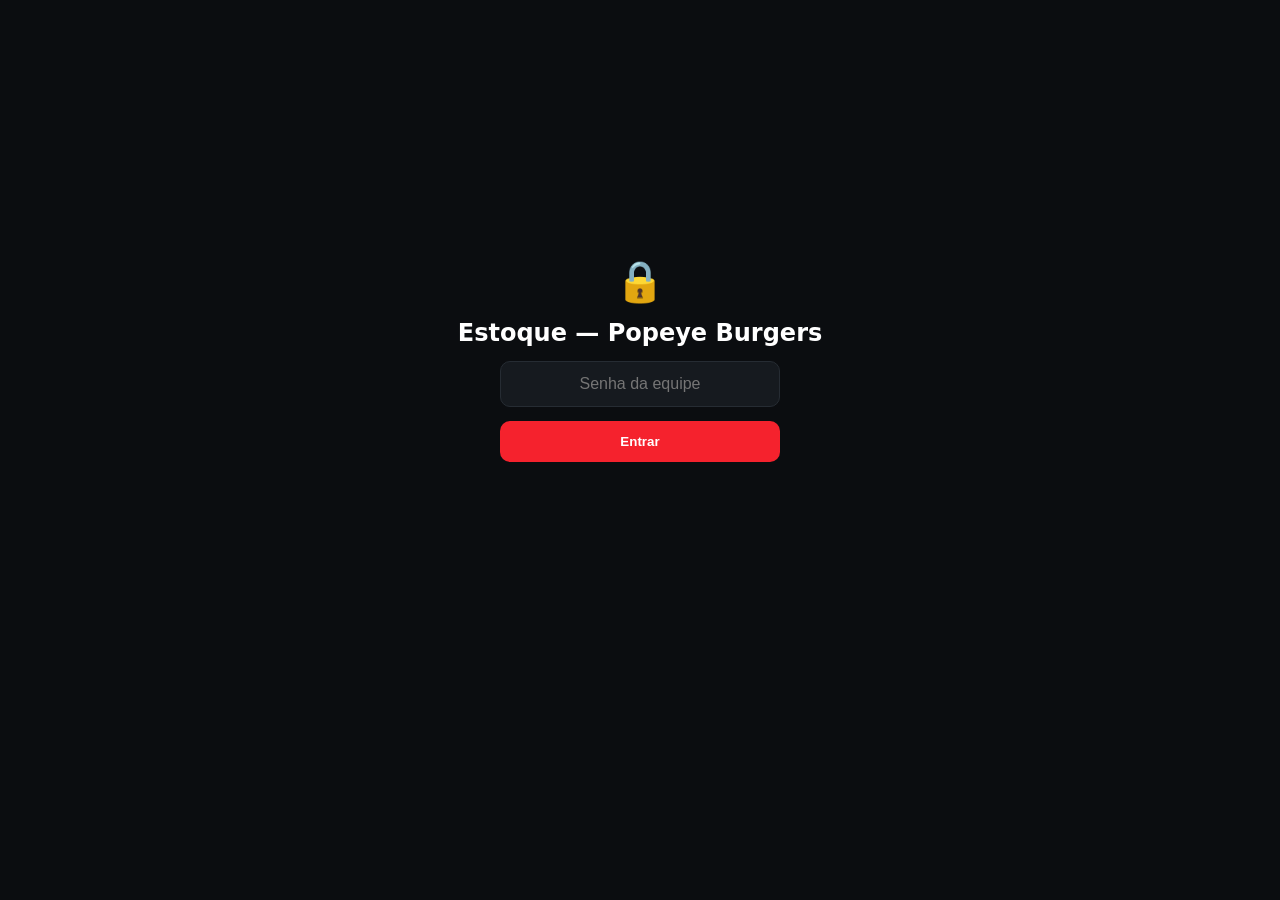
<file: estoque.html>
<!doctype html><html lang="pt-BR"><head>
<meta charset="utf-8"><meta name="viewport" content="width=device-width, initial-scale=1, viewport-fit=cover">
<title>Estoque — Popeye Burgers</title>
<style>
:root{--r:#f5222d;--g:#ffc400;--bg:#0b0d10;--card:#161a1f;--line:#262c33;--muted:#9aa3ab;
box-sizing:border-box;padding-top:env(safe-area-inset-top,0px);padding-bottom:env(safe-area-inset-bottom,0px)}
*{box-sizing:border-box}
body{margin:0;background:var(--bg);color:#fff;font-family:system-ui,-apple-system,Segoe UI,Roboto,Arial,sans-serif}
header{padding:16px;position:sticky;top:0;background:var(--bg);z-index:5;border-bottom:1px solid var(--line);display:flex;justify-content:space-between;align-items:center}
header h1{margin:0;font-size:18px}
header button{background:#2a2f36;color:#fff;border:0;border-radius:8px;padding:8px 12px;font-weight:700;font-size:12px}
main{padding:14px;max-width:680px;margin:0 auto}
.msg{text-align:center;color:var(--muted);padding:40px 20px}
.card{background:var(--card);border:1px solid var(--line);border-radius:12px;padding:14px;margin-bottom:12px}
.top{display:flex;justify-content:space-between;align-items:flex-start;gap:10px;margin-bottom:8px}
.top .nome{font-weight:800;font-size:15px}
.top .codigo{color:var(--muted);font-size:11px;font-family:monospace}
.badge{font-size:11px;font-weight:800;padding:3px 9px;border-radius:999px;white-space:nowrap}
.badge.ok{background:#10251a;color:#5fd587;border:1px solid #1f4a30}
.badge.esg{background:#2a1214;color:#ff6b6b;border:1px solid #4a1f23}
.qtd{font-size:28px;font-weight:900;color:var(--g);margin:6px 0 10px}
.qtd small{font-size:13px;color:var(--muted);font-weight:600}
.row{display:flex;gap:8px;margin-top:8px}
.row input{flex:1;min-width:0;background:#0f1216;border:1px solid var(--line);color:#fff;border-radius:8px;padding:9px 10px;font-size:14px}
.row button{background:#2a2f36;color:#fff;border:0;border-radius:8px;padding:9px 14px;font-weight:800;font-size:13px;white-space:nowrap}
.row button.set{background:var(--r)}
.row .lbl{font-size:11px;color:var(--muted);margin-bottom:4px;display:block}
.pw{display:flex;flex-direction:column;align-items:center;justify-content:center;min-height:80vh;gap:14px;padding:20px}
.pw input{width:100%;max-width:280px;background:#161a1f;border:1px solid var(--line);color:#fff;border-radius:10px;padding:13px;font-size:16px;text-align:center}
.pw button{background:var(--r);color:#fff;border:0;border-radius:10px;padding:13px 24px;font-weight:900;width:100%;max-width:280px}
.toast{position:fixed;left:50%;bottom:24px;transform:translateX(-50%);background:#1a1f26;border:1px solid var(--line);color:#fff;padding:10px 18px;border-radius:999px;font-size:13px;opacity:0;transition:opacity .25s;pointer-events:none;z-index:50}
.toast.show{opacity:1}
</style></head>
<body>
<div id="pwScreen" class="pw">
  <div style="font-size:40px">🔒</div>
  <h2 style="margin:0">Estoque — Popeye Burgers</h2>
  <input type="password" id="pwInput" placeholder="Senha da equipe" autocomplete="off">
  <button onclick="tryLogin()">Entrar</button>
  <div id="pwErr" style="color:#ff6b6b;font-size:13px;display:none">Senha incorreta.</div>
</div>

<div id="app" style="display:none">
  <header>
    <h1>📦 Estoque</h1>
    <button onclick="load()">↻ Atualizar</button>
  </header>
  <main id="list"><div class="msg">Carregando...</div></main>
</div>
<div id="toast" class="toast"></div>

<script>
const SUPA_URL="https://pwsherzzgfjxaoarapgf.supabase.co";
const SUPA_KEY="eyJhbGciOiJIUzI1NiIsInR5cCI6IkpXVCJ9.eyJpc3MiOiJzdXBhYmFzZSIsInJlZiI6InB3c2hlcnp6Z2ZqeGFvYXJhcGdmIiwicm9sZSI6ImFub24iLCJpYXQiOjE3OTE5MzU4OTUsImV4cCI6MjEwNzUxMTg5NX0.dKIJUclhb5mk1EJK2526cbyhgenhP0Jk-V90GPk_kN8";
let SENHA=""; // a senha da equipe é digitada na entrada e conferida no servidor
const TABLE=encodeURIComponent("PLANILHA DE ESTOQUE");

function toast(msg){const t=document.getElementById("toast");t.textContent=msg;t.classList.add("show");clearTimeout(window.__tt);window.__tt=setTimeout(()=>t.classList.remove("show"),2200);}

async function tryLogin(){
  const v=document.getElementById("pwInput").value;
  try{
    await rpc("popeye_listar_pedidos",{p_senha:v,p_dias:1}); // só confere a senha
    SENHA=v;
    try{sessionStorage.setItem("popeye_estoque_pw",v)}catch(e){}
    document.getElementById("pwScreen").style.display="none";
    document.getElementById("app").style.display="block";
    load();
  }catch(e){
    document.getElementById("pwErr").style.display="block";
  }
}
document.getElementById("pwInput").addEventListener("keydown",e=>{if(e.key==="Enter")tryLogin()});
try{
  const sv=sessionStorage.getItem("popeye_estoque_pw");
  if(sv){SENHA=sv;document.getElementById("pwScreen").style.display="none";document.getElementById("app").style.display="block";}
}catch(e){}

async function load(){
  const list=document.getElementById("list");
  list.innerHTML='<div class="msg">Carregando...</div>';
  try{
    const res=await fetch(SUPA_URL+"/rest/v1/"+TABLE+"?select=*&order=categoria,nome",{
      headers:{apikey:SUPA_KEY,Authorization:"Bearer "+SUPA_KEY}
    });
    if(!res.ok)throw new Error("HTTP "+res.status);
    const rows=await res.json();
    render(rows);
  }catch(e){
    list.innerHTML='<div class="msg">Não consegui carregar o estoque.<br>Verifique a conexão e tente novamente.</div>';
  }
}

function render(rows){
  const list=document.getElementById("list");
  if(!rows.length){list.innerHTML='<div class="msg">Nenhum item encontrado.</div>';return;}
  list.innerHTML=rows.map(r=>{
    const esgotado=(Number(r.estoque)<=0)||(r.ativo===false);
    return `<div class="card" data-codigo="${r.codigo}">
      <div class="top">
        <div><div class="nome">${r.nome||""}</div><div class="codigo">${r.codigo} · ${r.categoria||""}</div></div>
        <span class="badge ${esgotado?'esg':'ok'}">${esgotado?'ESGOTADO':'DISPONÍVEL'}</span>
      </div>
      <div class="qtd">${r.estoque ?? 0} <small>${r.unidade||""}</small></div>
      <div>
        <span class="lbl">Definir estoque (conferência semanal)</span>
        <div class="row">
          <input type="number" min="0" placeholder="Nova quantidade" id="set_${r.codigo}">
          <button class="set" onclick="setEstoque('${r.codigo}')">Salvar</button>
        </div>
      </div>
      <div>
        <span class="lbl">Confirmar pedido (dar baixa)</span>
        <div class="row">
          <input type="number" min="0" placeholder="Qtd. vendida" id="baixa_${r.codigo}">
          <button onclick="baixarEstoque('${r.codigo}')">Confirmar</button>
        </div>
      </div>
    </div>`;
  }).join("");
}

async function rpc(fn,body){
  const res=await fetch(SUPA_URL+"/rest/v1/rpc/"+fn,{
    method:"POST",
    headers:{apikey:SUPA_KEY,Authorization:"Bearer "+SUPA_KEY,"Content-Type":"application/json"},
    body:JSON.stringify(body)
  });
  if(!res.ok){const t=await res.text();throw new Error(t);}
  return res.json();
}

async function setEstoque(codigo){
  const input=document.getElementById("set_"+codigo);
  const v=input.value;
  if(v===""||Number(v)<0){toast("Informe uma quantidade válida.");return;}
  try{
    await rpc("popeye_set_estoque",{p_senha:SENHA,p_codigo:codigo,p_quantidade:Number(v)});
    toast("Estoque atualizado.");
    load();
  }catch(e){if(/senha/i.test(e.message)){try{sessionStorage.removeItem("popeye_estoque_pw")}catch(_){}location.reload();return}toast("Erro ao salvar. Tente de novo.");}
}

async function baixarEstoque(codigo){
  const input=document.getElementById("baixa_"+codigo);
  const v=input.value;
  if(v===""||Number(v)<=0){toast("Informe a quantidade vendida.");return;}
  try{
    await rpc("popeye_baixar_estoque",{p_senha:SENHA,p_codigo:codigo,p_qtd:Number(v)});
    toast("Baixa confirmada.");
    load();
  }catch(e){if(/senha/i.test(e.message)){try{sessionStorage.removeItem("popeye_estoque_pw")}catch(_){}location.reload();return}toast("Erro ao confirmar. Tente de novo.");}
}
</script>
</body></html>
</file>
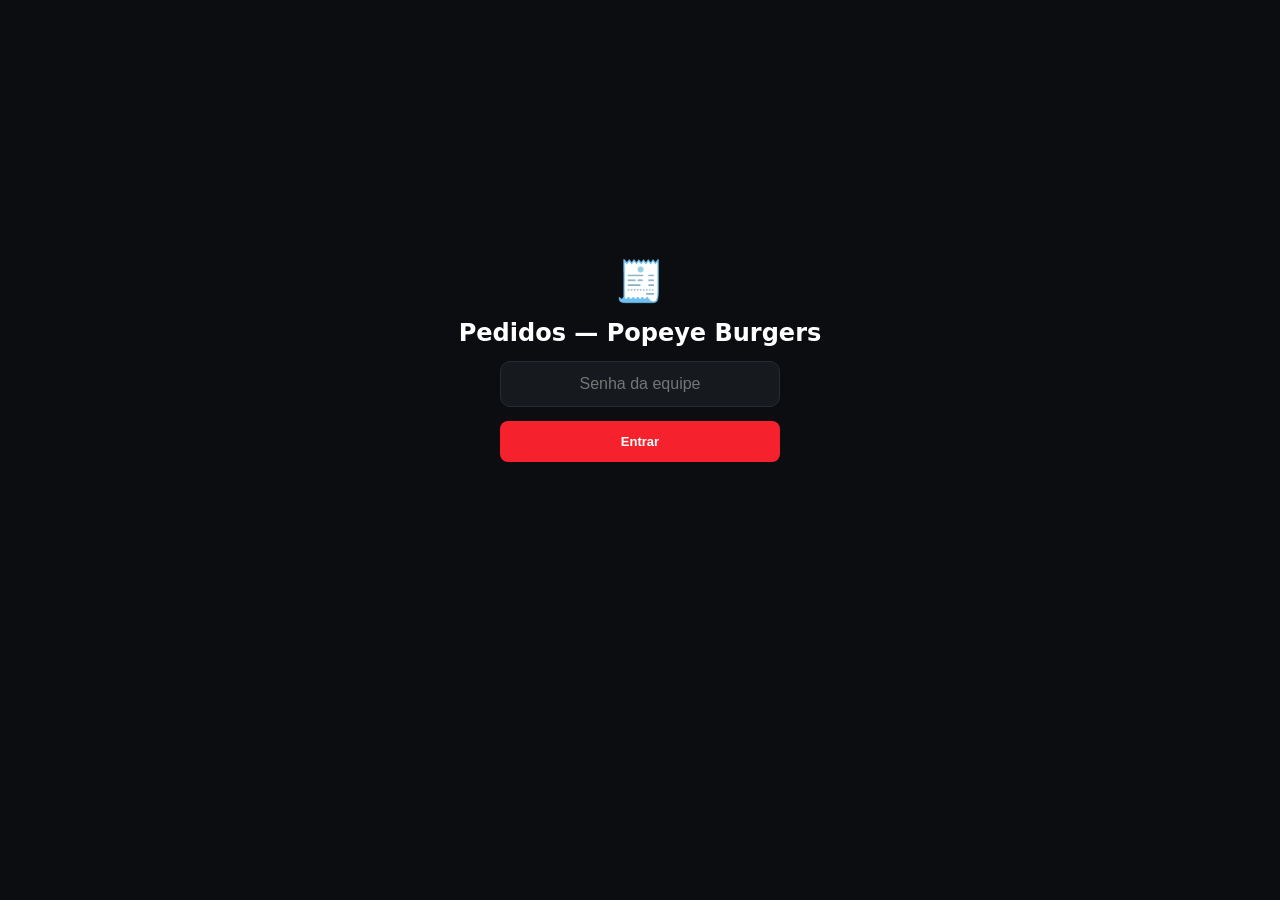
<file: pedidos.html>
<!doctype html><html lang="pt-BR"><head>
<meta charset="utf-8"><meta name="viewport" content="width=device-width, initial-scale=1, viewport-fit=cover">
<title>Pedidos — Popeye Burgers</title>
<style>
:root{--r:#f5222d;--g:#ffc400;--bg:#0b0d10;--card:#161a1f;--line:#262c33;--muted:#9aa3ab;--ok:#5fd587}
*{box-sizing:border-box}
body{margin:0;background:var(--bg);color:#fff;font-family:system-ui,-apple-system,Segoe UI,Roboto,Arial,sans-serif;padding-top:env(safe-area-inset-top,0px)}
header{padding:14px 16px;position:sticky;top:0;background:var(--bg);z-index:5;border-bottom:1px solid var(--line)}
.hrow{display:flex;justify-content:space-between;align-items:center;gap:8px}
header h1{margin:0;font-size:18px}
.btn{background:#2a2f36;color:#fff;border:0;border-radius:8px;padding:9px 12px;font-weight:800;font-size:13px}
.tabs{display:flex;gap:6px;margin-top:10px;overflow-x:auto}
.tab{flex:1;min-width:90px;background:#1a1f26;border:1px solid var(--line);color:var(--muted);border-radius:999px;padding:8px 10px;font-weight:800;font-size:12px;white-space:nowrap}
.tab.on{background:var(--r);border-color:var(--r);color:#fff}
.tab b{margin-left:4px}
main{padding:14px;max-width:680px;margin:0 auto}
.msg{text-align:center;color:var(--muted);padding:40px 20px}
.card{background:var(--card);border:1px solid var(--line);border-radius:12px;padding:14px;margin-bottom:12px}
.card.aguardando_pagamento{border-color:#6b5300}
.card.pago{border-color:#1f4a30}
.top{display:flex;flex-wrap:wrap;justify-content:space-between;align-items:flex-start;gap:8px}.top>div{min-width:0;overflow-wrap:anywhere}
.num{font-weight:900;font-size:17px}
.sub{color:var(--muted);font-size:12px;margin-top:2px}
.badge{font-size:11px;font-weight:800;padding:3px 9px;border-radius:999px;white-space:nowrap}
.badge.aguardando_pagamento{background:#2a2200;color:var(--g);border:1px solid #6b5300}
.badge.pago{background:#10251a;color:var(--ok);border:1px solid #1f4a30}
.badge.entregue{background:#1a1f26;color:var(--muted);border:1px solid var(--line)}
.badge.cancelado{background:#2a1214;color:#ff6b6b;border:1px solid #4a1f23}
.total{font-size:24px;font-weight:900;color:var(--g);margin:8px 0}
.itens{font-size:13px;line-height:1.5;border-top:1px solid var(--line);padding-top:8px;margin-top:6px}
.itens small{color:var(--muted);display:block;margin-left:12px}
.end{font-size:13px;color:#cfd5da;margin-top:8px;line-height:1.4}
.acts{display:flex;flex-wrap:wrap;gap:8px;margin-top:12px}
.acts .btn{flex:1;min-width:120px;padding:11px 12px}
.btn.pay{background:#1f7a3f}.btn.del{background:#2358a8}.btn.cx{background:#4a1f23;color:#ff9a9a}
.pw{display:flex;flex-direction:column;align-items:center;justify-content:center;min-height:80vh;gap:14px;padding:20px}
.pw input{width:100%;max-width:280px;background:#161a1f;border:1px solid var(--line);color:#fff;border-radius:10px;padding:13px;font-size:16px;text-align:center}
.pw .btn{background:var(--r);width:100%;max-width:280px;padding:13px}
.toast{position:fixed;left:50%;bottom:24px;transform:translateX(-50%);background:#1a1f26;border:1px solid var(--line);padding:10px 18px;border-radius:999px;font-size:13px;opacity:0;transition:opacity .25s;pointer-events:none;z-index:50}
.toast.show{opacity:1}
.live{font-size:11px;color:var(--muted)}
.loja{margin-top:10px;display:flex;align-items:center;justify-content:space-between;gap:8px;background:#1a1f26;border:1px solid var(--line);border-radius:10px;padding:8px 10px}
.loja .st{font-size:13px;font-weight:800}.loja .st small{display:block;color:var(--muted);font-weight:600;font-size:11px}
.loja .st.on{color:var(--ok)}.loja .st.off{color:#ff6b6b}
.seg{display:flex;gap:4px}.seg button{background:#2a2f36;color:#cfd5da;border:1px solid var(--line);border-radius:8px;padding:7px 9px;font-weight:800;font-size:12px}
.seg button.on{background:var(--r);border-color:var(--r);color:#fff}
.alerta{position:fixed;left:8px;right:8px;top:8px;z-index:100;display:none;background:#ffc21a;color:#1a1a1a;border-radius:14px;padding:14px 16px;box-shadow:0 8px 30px rgba(0,0,0,.6);cursor:pointer;animation:pisca 1s infinite}
.alerta.show{display:block}.alerta b{display:block;font-size:17px}.alerta small{display:block;margin-top:2px;font-size:13px;font-weight:700}.alerta u{display:block;margin-top:6px;font-size:12px;opacity:.75}
@keyframes pisca{0%,100%{background:#ffc21a}50%{background:#ff7a1a}}
.slista{display:flex;flex-direction:column;gap:6px}.sbtn{display:flex;justify-content:space-between;align-items:center;background:#1f252c;color:#e8ecef;border:1px solid #2f3842;border-radius:10px;padding:11px 12px;font-weight:800;font-size:14px;text-align:left;cursor:pointer}.sbtn span{font-size:11px;color:#9aa3ab;font-weight:700}.sbtn.on{border-color:#ffc21a;background:#2a2410}
#cupom{display:none}
.pbtn{display:flex;justify-content:space-between;align-items:center}
@media print{
  html,body{background:#fff!important;margin:0!important;padding:0!important}
  body>*:not(#cupom){display:none!important}
  #cupom{display:block!important;color:#000;background:#fff;font-family:"Courier New",Consolas,monospace;font-size:12px;line-height:1.25;font-weight:700;padding:2mm 2mm 6mm;box-sizing:border-box}
  #cupom .c{text-align:center}#cupom .g{font-size:16px}#cupom .l{border-top:1px dashed #000;margin:4px 0}
  #cupom .r{display:flex;justify-content:space-between;gap:6px}#cupom .s{padding-left:10px;font-size:11px;font-weight:400}
  #cupom .t{font-size:16px}
}
</style></head><body>
<div id="pwScreen" class="pw">
  <div style="font-size:40px">🧾</div>
  <h2 style="margin:0">Pedidos — Popeye Burgers</h2>
  <input type="password" id="pwInput" placeholder="Senha da equipe" autocomplete="off">
  <button class="btn" onclick="login()">Entrar</button>
  <div id="pwErr" style="color:#ff6b6b;font-size:13px;display:none">Senha incorreta.</div>
</div>

<div id="app" style="display:none">
  <header>
    <div class="hrow"><h1>🧾 Pedidos</h1>
      <div style="display:flex;gap:6px;align-items:center"><span class="live" id="live"></span>
      <button class="btn" id="btnPrt" onclick="abrirPrt()" title="Impressão automática do cupom">🖨️</button><button class="btn" id="btnAv" onclick="abrirAval()" title="Avaliações dos clientes">⭐</button><button class="btn" id="btnSom" onclick="configSom()" title="Som do alerta (escolher som e volume)">🔔</button><button class="btn" onclick="load(true)">↻</button><button class="btn" onclick="logout()">Sair</button></div></div>
    <div class="tabs" id="tabs"></div>
    <div class="loja"><div class="st" id="lojaSt">Loja…</div><div class="seg" id="lojaSeg"></div></div>
  </header>
  <main id="list"><div class="msg">Carregando...</div></main>
</div>
<div id="avPanel" style="display:none;position:fixed;inset:0;z-index:120;background:rgba(0,0,0,.75);align-items:flex-start;justify-content:center;padding:14px;overflow:auto" onclick="if(event.target===this)fecharAval()"><div style="background:#151a1f;border:1px solid #2a323a;border-radius:14px;max-width:520px;width:100%;padding:16px;margin:auto"><div style="display:flex;justify-content:space-between;align-items:center"><b style="font-size:17px">⭐ Avaliações</b><button class="btn" onclick="fecharAval()">Fechar</button></div><div id="avLista" style="margin-top:10px"></div></div></div>
<div id="cupom"></div><style id="pgStyle">@page{size:80mm auto;margin:0}@media print{#cupom{width:80mm}}</style>
<div id="alerta" class="alerta" onclick="pararAlerta()"></div>
<div id="prtPanel" style="display:none;position:fixed;inset:0;z-index:120;background:rgba(0,0,0,.75);align-items:center;justify-content:center;padding:14px" onclick="if(event.target===this)fecharPrt()">
  <div style="background:#151a1f;border:1px solid #2a323a;border-radius:16px;max-width:420px;width:100%;padding:18px;max-height:92vh;overflow:auto">
    <h3 style="margin:0 0 4px">🖨️ Impressão automática</h3>
    <div style="font-size:12px;color:#9aa3ab;margin-bottom:10px">Imprime o cupom do pedido assim que o pagamento for confirmado. Vale para este computador e este navegador.</div>
    <div class="seg" id="prtLig"></div>
    <div style="font-size:12px;color:#9aa3ab;margin:12px 0 4px">Largura do papel</div><div class="seg" id="prtLarg"></div>
    <button class="btn" style="width:100%;margin-top:12px" onclick="imprimirTeste()">🧾 Imprimir cupom de teste</button>
    <div style="font-size:12px;color:#c9d1d8;margin-top:12px;line-height:1.45"><b>Para imprimir sem aparecer a janela de impressão (Windows):</b><br>1) Deixe a impressora térmica como <b>impressora padrão</b> do Windows.<br>2) Feche o Chrome. Clique com o botão direito no atalho do Chrome &gt; Propriedades. No campo <b>Destino</b>, no final, deixe um espaço e acrescente <code>--kiosk-printing</code>.<br>3) Abra o Chrome por esse atalho e entre neste painel. Mantenha a janela aberta e visível.</div>
    <button class="btn" style="width:100%;margin-top:14px" onclick="fecharPrt()">Fechar</button>
  </div>
</div>
<div id="somPanel" style="display:none;position:fixed;inset:0;z-index:120;background:rgba(0,0,0,.75);align-items:center;justify-content:center;padding:14px" onclick="if(event.target===this)fecharSom()">
  <div style="background:#151a1f;border:1px solid #2a323a;border-radius:16px;max-width:380px;width:100%;padding:18px;max-height:92vh;overflow:auto">
    <h3 style="margin:0 0 4px">🔔 Som do alerta</h3>
    <div style="font-size:12px;color:#9aa3ab;margin-bottom:10px">Toque em um som para ouvir e escolher. A escolha fica salva neste aparelho.</div>
    <div id="somLista" class="slista"></div>
    <div style="font-size:12px;color:#9aa3ab;margin:12px 0 4px">Volume</div><div class="seg" id="somVol"></div>
    <div style="margin-top:10px" class="seg" id="somLig"></div>
    <button class="btn" style="width:100%;margin-top:14px" onclick="fecharSom()">Fechar</button>
  </div>
</div>
<div id="toast" class="toast"></div>

<script>
const URL_="https://pwsherzzgfjxaoarapgf.supabase.co/rest/v1/rpc/";
const KEY="eyJhbGciOiJIUzI1NiIsInR5cCI6IkpXVCJ9.eyJpc3MiOiJzdXBhYmFzZSIsInJlZiI6InB3c2hlcnp6Z2ZqeGFvYXJhcGdmIiwicm9sZSI6ImFub24iLCJpYXQiOjE3OTE5MzU4OTUsImV4cCI6MjEwNzUxMTg5NX0.dKIJUclhb5mk1EJK2526cbyhgenhP0Jk-V90GPk_kN8";
let SENHA="", rows=[], tab="aguardando_pagamento", vistos=null, timer=null;
const TABS=[["aguardando_pagamento","Aguardando"],["pago","Pagos"],["entregue","Entregues"],["cancelado","Cancelados"],["todos","Todos"]];
const $=id=>document.getElementById(id);
const esc=s=>String(s??"").replace(/[&<>"']/g,c=>({"&":"&amp;","<":"&lt;",">":"&gt;",'"':"&quot;","'":"&#39;"}[c]));
const brl=v=>"R$ "+Number(v||0).toFixed(2).replace(".",",");
function toast(m){const t=$("toast");t.textContent=m;t.classList.add("show");clearTimeout(window.__t);window.__t=setTimeout(()=>t.classList.remove("show"),2200)}

async function rpc(fn,body){
  const r=await fetch(URL_+fn,{method:"POST",headers:{apikey:KEY,Authorization:"Bearer "+KEY,"Content-Type":"application/json"},body:JSON.stringify(body)});
  if(!r.ok){const t=await r.text();throw new Error(t)}
  return r.json();
}
function entrar(){$("pwScreen").style.display="none";$("app").style.display="block";manterTela();$("btnSom").textContent=somOn?"🔔":"🔕";$("btnPrt").textContent=PRT_ON?"🖨️":"🖨️⛔";load(true);loadLoja();clearInterval(timer);timer=setInterval(()=>{load(false);loadLoja()},15000)}
async function login(){
  const v=$("pwInput").value;
  try{await rpc("popeye_listar_pedidos",{p_senha:v,p_dias:1});SENHA=v;try{sessionStorage.setItem("pp",v)}catch(e){}entrar()}
  catch(e){$("pwErr").style.display="block"}
}
$("pwInput").addEventListener("keydown",e=>{if(e.key==="Enter")login()});
const DIAS=["domingo","segunda-feira","terça-feira","quarta-feira","quinta-feira","sexta-feira","sábado"],CURTO=["Dom","Seg","Ter","Qua","Qui","Sex","Sáb"];
let LOJA=null;
const fh=h=>(h%24)+"h";
function lojaAberta(L){
  if(L.modo==="aberto")return true;if(L.modo==="fechado")return false;
  const h=L.horarios[L.dow];return !!h&&L.minutos>=h[0]*60&&L.minutos<h[1]*60;
}
function lojaProxima(L){
  for(let k=0;k<=7;k++){const d=(L.dow+k)%7,h=L.horarios[d];if(!h)continue;if(k===0&&L.minutos>=h[0]*60)continue;
    return(k===0?"hoje":k===1?"amanhã":DIAS[d])+" às "+fh(h[0])}return"";
}
function renderLoja(){
  if(!LOJA)return;
  const ab=lojaAberta(LOJA),el=document.getElementById("lojaSt");
  const modoTxt={auto:"Automática (pelo horário)",aberto:"Aberta manualmente",fechado:"Fechada manualmente"}[LOJA.modo];
  el.className="st "+(ab?"on":"off");
  el.innerHTML=(ab?"🟢 Loja ABERTA":"🔒 Loja FECHADA")+"<small>"+modoTxt+(LOJA.modo==="auto"&&!ab&&lojaProxima(LOJA)?" · abre "+lojaProxima(LOJA):"")+"</small>";
  document.getElementById("lojaSeg").innerHTML=[["auto","Auto"],["aberto","Abrir"],["fechado","Fechar"]].map(([m,n])=>`<button class="${LOJA.modo===m?"on":""}" onclick="setLoja('${m}')">${n}</button>`).join("");
}
async function loadLoja(){
  try{const r=await fetch(URL_+"popeye_loja_status",{method:"POST",headers:{apikey:KEY,Authorization:"Bearer "+KEY,"Content-Type":"application/json"},body:"{}"});
    if(r.ok){LOJA=await r.json();renderLoja()}}catch(e){}
}
async function setLoja(m){
  if(m==="fechado"&&!confirm("Fechar a loja agora? Os clientes não conseguirão fazer pedidos."))return;
  if(m==="aberto"&&!confirm("Abrir a loja agora, mesmo fora do horário?"))return;
  try{LOJA=await rpc("popeye_set_loja",{p_senha:SENHA,p_modo:m});renderLoja();toast(m==="auto"?"Loja no modo automático":m==="aberto"?"Loja ABERTA":"Loja FECHADA")}
  catch(e){toast("Erro ao alterar. Tente de novo.")}
}
function logout(){try{sessionStorage.removeItem("pp")}catch(e){}location.reload()}


let AC=null,alertaTimer=null,titFlash=null,TIT0=document.title,somOn=true,estados=null,wake=null;
try{somOn=localStorage.getItem("pp_som")!=="0"}catch(e){}
function audioCtx(){try{if(!AC)AC=new (window.AudioContext||window.webkitAudioContext)();if(AC.state==="suspended")AC.resume()}catch(e){}return AC}
["pointerdown","keydown","touchstart"].forEach(ev=>document.addEventListener(ev,()=>audioCtx(),{passive:true}));
let SOM="classico",VOL=2;
try{SOM=localStorage.getItem("pp_tom")||"classico";VOL=+(localStorage.getItem("pp_vol")||2)}catch(e){}
const SONS=[["classico","Clássico"],["sino","Sino"],["campainha","Campainha de telefone"],["alarme","Alarme forte"],["caixa","Caixa registradora"],["sirene","Sirene"]];
function nota(a,f,t,d,tipo,v,f2){
  const o=a.createOscillator(),g=a.createGain();o.type=tipo;const s=a.currentTime+t;
  o.frequency.setValueAtTime(f,s);if(f2)o.frequency.linearRampToValueAtTime(f2,s+d);
  o.connect(g);g.connect(a.destination);const pk=Math.max(v*[0,.3,.6,1][VOL],.001);
  g.gain.setValueAtTime(.0001,s);g.gain.exponentialRampToValueAtTime(pk,s+.02);g.gain.exponentialRampToValueAtTime(.0001,s+d);o.start(s);o.stop(s+d+.03);
}
function padrao(a,id){
  if(id==="sino"){nota(a,1318,0,1.2,"sine",1);nota(a,2636,0,.6,"sine",.5);nota(a,1318,.7,1.2,"sine",1);nota(a,2636,.7,.6,"sine",.5)}
  else if(id==="campainha"){for(const b of [0,.8])for(let i=0;i<4;i++)nota(a,i%2?480:620,b+i*.12,.1,"square",.5)}
  else if(id==="alarme"){for(let i=0;i<3;i++)nota(a,700,i*.4,.35,"sawtooth",.6,1000)}
  else if(id==="caixa"){nota(a,2093,0,.12,"sine",.9);nota(a,2637,.1,.55,"sine",.9);nota(a,4186,.1,.3,"sine",.3)}
  else if(id==="sirene"){for(let i=0;i<2;i++){nota(a,600,i,.5,"triangle",1,1200);nota(a,1200,i+.5,.5,"triangle",1,600)}}
  else{[[880,0],[1175,.22],[880,.44],[1175,.66],[1568,.9]].forEach(([f,t])=>nota(a,f,t,.2,"triangle",1))}
}
function tocar(id){
  if(!somOn&&!id)return;const a=audioCtx();if(!a)return;
  try{padrao(a,id||SOM);if(!id&&navigator.vibrate)navigator.vibrate([300,150,300,150,300])}catch(e){}
}
function suave(){
  if(!somOn)return;const a=audioCtx();if(!a)return;
  try{nota(a,660,0,.18,"sine",.6);nota(a,880,.18,.18,"sine",.6)}catch(e){}
}
function pararAlerta(){
  clearInterval(alertaTimer);alertaTimer=null;clearInterval(titFlash);titFlash=null;document.title=TIT0;$("alerta").classList.remove("show");
}
function alertar(tipo,p){
  const pago=tipo==="pago";
  const t=pago?"🔔 NOVO PEDIDO PAGO — nº "+p.numero:"🔔 NOVO PEDIDO — nº "+p.numero;
  const sub=esc(p.cliente||"")+" · "+brl(p.total)+(pago?" · pagamento confirmado ✅":" · aguardando Pix");
  $("alerta").innerHTML="<b>"+t+"</b><small>"+sub+"</small><u>Toque aqui para parar o alarme</u>";
  $("alerta").classList.add("show");
  tocar();clearInterval(alertaTimer);let n=0;alertaTimer=setInterval(()=>{tocar();if(++n>=30)pararAlerta()},6000);
  clearInterval(titFlash);let f=false;titFlash=setInterval(()=>{document.title=(f=!f)?t:TIT0},900);
  try{if("Notification" in window&&Notification.permission==="granted"&&document.hidden){const nt=new Notification(t,{body:sub.replace(/<[^>]+>/g,""),tag:"pedido-"+p.id,requireInteraction:true});nt.onclick=()=>{window.focus();pararAlerta();nt.close()}}}catch(e){}
}
function pintarSom(){
  $("somLista").innerHTML=SONS.map(([k,n])=>`<button class="sbtn ${SOM===k?"on":""}" onclick="escolherSom('${k}')">${SOM===k?"✔ ":""}${n} <span>▶ ouvir</span></button>`).join("");
  $("somVol").innerHTML=[[1,"Baixo"],[2,"Médio"],[3,"Alto"]].map(([v,n])=>`<button class="${VOL===v?"on":""}" onclick="escolherVol(${v})">${n}</button>`).join("");
  $("somLig").innerHTML=[[true,"Som ligado"],[false,"Som desligado"]].map(([v,n])=>`<button class="${somOn===v?"on":""}" onclick="ligarSom(${v})">${n}</button>`).join("");
  $("btnSom").textContent=somOn?"🔔":"🔕";
}
function escolherSom(k){SOM=k;try{localStorage.setItem("pp_tom",k)}catch(e){}pintarSom();audioCtx();tocar(k)}
function escolherVol(v){VOL=v;try{localStorage.setItem("pp_vol",String(v))}catch(e){}pintarSom();audioCtx();tocar(SOM)}
function ligarSom(v){somOn=v;try{localStorage.setItem("pp_som",v?"1":"0")}catch(e){}pintarSom();if(v){audioCtx();tocar(SOM)}}
function fecharSom(){$("somPanel").style.display="none"}
function configSom(){
  audioCtx();pintarSom();$("somPanel").style.display="flex";
  try{if("Notification" in window&&Notification.permission==="default")Notification.requestPermission()}catch(e){}
}
async function manterTela(){try{if("wakeLock" in navigator){wake=await navigator.wakeLock.request("screen");wake.addEventListener("release",()=>{wake=null})}}catch(e){}}
document.addEventListener("visibilitychange",()=>{if(!document.hidden&&!wake&&$("app").style.display==="block")manterTela()});

/* ===== Impressão automática do cupom ===== */
let PRT_ON=false,PRT_W="80",impressos=new Set(),filaPrt=[],imprimindo=false;
try{PRT_ON=localStorage.getItem("pp_print")==="1";PRT_W=localStorage.getItem("pp_larg")||"80";impressos=new Set(JSON.parse(localStorage.getItem("pp_impressos")||"[]"))}catch(e){}
function salvarImpressos(){try{localStorage.setItem("pp_impressos",JSON.stringify([...impressos].slice(-400)))}catch(e){}}
function estiloPapel(){$("pgStyle").textContent="@page{size:"+PRT_W+"mm auto;margin:0}@media print{#cupom{width:"+PRT_W+"mm}}"}
function pintarPrt(){
  $("prtLig").innerHTML=[[true,"Automática: ligada"],[false,"Automática: desligada"]].map(([v,n])=>`<button class="${PRT_ON===v?"on":""}" onclick="ligarPrt(${v})">${n}</button>`).join("");
  $("prtLarg").innerHTML=["58","80"].map(w=>`<button class="${PRT_W===w?"on":""}" onclick="larguraPrt('${w}')">${w} mm</button>`).join("");
  $("btnPrt").textContent=PRT_ON?"🖨️":"🖨️⛔";
}
function abrirPrt(){pintarPrt();$("prtPanel").style.display="flex"}
function fecharPrt(){$("prtPanel").style.display="none"}
function ligarPrt(v){
  PRT_ON=v;try{localStorage.setItem("pp_print",v?"1":"0")}catch(e){}
  if(v){rows.filter(r=>r.status==="pago"||r.status==="entregue").forEach(r=>impressos.add(r.id));salvarImpressos();toast("Impressão automática ligada")}
  pintarPrt();
}
function larguraPrt(w){PRT_W=w;try{localStorage.setItem("pp_larg",w)}catch(e){}estiloPapel();pintarPrt()}
const m2=v=>"R$ "+Number(v||0).toFixed(2).replace(".",",");
function cupomHTML(p,teste){
  const dt=new Date(p.pago_em||p.criado_em||Date.now());
  const data=dt.toLocaleDateString("pt-BR")+" "+dt.toLocaleTimeString("pt-BR",{hour:"2-digit",minute:"2-digit"});
  const it=(p.itens||[]).map(i=>{
    let x=`<div class="r"><span>${esc(i.qtd)}x ${esc(i.nome)}</span><span>${m2(i.preco*i.qtd)}</span></div>`;
    const ad=(i.adicionais||[]).map(a=>esc(a[0])).join(", ");
    if(ad)x+=`<div class="s">+ ${ad}</div>`;
    if(Array.isArray(i.acompanha)&&i.acompanha.length)x+=`<div class="s">Acompanha: ${i.acompanha.map(esc).join(", ")}</div>`;
    if((i.sem||[]).length)x+=`<div class="s">SEM: ${i.sem.map(esc).join(", ")}</div>`;
    if(i.obs)x+=`<div class="s">Obs.: ${esc(i.obs)}</div>`;
    return x}).join("");
  const sub=(p.itens||[]).reduce((a,i)=>a+i.preco*i.qtd,0);
  const pg=String(p.pagamento||"").replace(/^ONLINE$/i,"ONLINE");
  return `<div class="c g">POPEYE BURGERS</div><div class="c">${teste?"*** CUPOM DE TESTE ***":"PEDIDO PARA ENTREGA"}</div><div class="l"></div>
  <div class="c t">Nº ${esc(p.numero)}</div><div class="c">${data}</div><div class="l"></div>
  <div><b>Cliente:</b> ${esc(p.cliente)}</div>${p.celular?`<div><b>Cel.:</b> ${esc(fmtCel(String(p.celular)))}</div>`:""}
  <div>${esc(p.endereco)}, ${esc(p.numero_casa)}</div><div>${esc(p.bairro)}${p.referencia?" · Ref.: "+esc(p.referencia):""}</div><div>CEP ${esc(p.cep)}</div><div class="l"></div>
  ${it}<div class="l"></div>
  <div class="r"><span>Subtotal</span><span>${m2(sub)}</span></div>
  ${p.desconto>0?`<div class="r"><span>Cupom</span><span>-${m2(p.desconto)}</span></div>`:""}
  <div class="r"><span>Entrega</span><span>${p.taxa_entrega>0?m2(p.taxa_entrega):"grátis"}</span></div>
  <div class="r t"><span>TOTAL</span><span>${m2(p.total)}</span></div><div class="l"></div>
  <div class="c">${p.status==="pago"||p.status==="entregue"||teste?"✔ PAGO — "+esc(pg||"ONLINE"):"AGUARDANDO PAGAMENTO"}</div>
  ${p.observacao?`<div class="l"></div><div><b>Obs.:</b> ${esc(p.observacao)}</div>`:""}<div class="l"></div><div class="c">Obrigado pela preferência!</div>`;
}
function imprimirAgora(p,teste){
  return new Promise(res=>{
    estiloPapel();$("cupom").innerHTML=cupomHTML(p,teste);
    const fim=()=>{window.removeEventListener("afterprint",fim);$("cupom").innerHTML="";setTimeout(res,600)};
    window.addEventListener("afterprint",fim);
    setTimeout(()=>{try{window.print()}catch(e){fim()}},150);
  });
}
async function rodarFila(){
  if(imprimindo)return;imprimindo=true;
  while(filaPrt.length){const x=filaPrt.shift();await imprimirAgora(x.p,x.teste)}
  imprimindo=false;
}
function enfileirar(p,teste){filaPrt.push({p,teste});rodarFila()}
function imprimirPedido(id){const p=rows.find(r=>r.id===id);if(p)enfileirar(p,false)}
function imprimirTeste(){enfileirar({numero:"TESTE",cliente:"Cliente Teste",endereco:"Rua Exemplo",numero_casa:"123",bairro:"Bairro",referencia:"",cep:"00000-000",itens:[{qtd:1,nome:"POPEYE X-BURGER",preco:31.99,adicionais:[["Bacon",5]],acompanha:["Ketchup"],sem:["Cebola"]},{qtd:1,nome:"COCA-COLA ZERO 350 ML",preco:7.99}],desconto:9.6,taxa_entrega:2.99,total:32.37,pagamento:"ONLINE",status:"pago",observacao:"Sem pressa",criado_em:new Date().toISOString()},true)}
function verificarImpressao(data){
  if(!PRT_ON)return;
  const limite=Date.now()-12*3600*1000;
  data.filter(p=>p.status==="pago"&&!impressos.has(p.id)&&new Date(p.criado_em).getTime()>limite).forEach(p=>{impressos.add(p.id);enfileirar(p,false)});
  salvarImpressos();
}
estiloPapel();

function beep(){try{const a=new (window.AudioContext||window.webkitAudioContext)();[0,.25,.5].forEach(t=>{const o=a.createOscillator(),g=a.createGain();o.frequency.value=880;o.connect(g);g.connect(a.destination);g.gain.setValueAtTime(.2,a.currentTime+t);o.start(a.currentTime+t);o.stop(a.currentTime+t+.18)});if(navigator.vibrate)navigator.vibrate([200,100,200])}catch(e){}}

async function load(manual){
  try{
    const data=await rpc("popeye_listar_pedidos",{p_senha:SENHA,p_dias:7});
    const evs=[];
    if(estados){for(const p of data){const antes=estados.get(p.id);
      if(antes===undefined){if(p.status==="pago")evs.push(["pago",p]);else if(p.status==="aguardando_pagamento"){if(String(p.pagamento||"").toUpperCase()!=="ONLINE")evs.push(["novo",p]);else evs.push(["espera",p])}}
      else if(antes!=="pago"&&p.status==="pago")evs.push(["pago",p])}}
    estados=new Map(data.map(p=>[p.id,p.status]));vistos=true;verificarImpressao(data);
    rows=data; render();
    $("live").textContent="atualizado "+new Date().toLocaleTimeString("pt-BR",{hour:"2-digit",minute:"2-digit"});
    if(evs.length){const e=evs.find(x=>x[0]==="pago")||evs.find(x=>x[0]==="novo");if(e)alertar(e[0],e[1]);else{suave();toast("🛒 Cliente no pagamento — pedido nº "+evs[0][1].numero)}}
  }catch(e){
    if(/senha/i.test(e.message)){logout();return}
    $("live").textContent="sem conexão";
    if(manual)toast("Não consegui atualizar.");
  }
}
function count(s){return s==="todos"?rows.filter(r=>r.status!=="cancelado").length:rows.filter(r=>r.status===s).length}
function render(){
  $("tabs").innerHTML=TABS.map(([k,n])=>`<button class="tab ${k===tab?"on":""}" onclick="setTab('${k}')">${n}<b>${count(k)}</b></button>`).join("");
  const l=tab==="todos"?rows.filter(r=>r.status!=="cancelado"):rows.filter(r=>r.status===tab);
  if(!l.length){$("list").innerHTML='<div class="msg">'+(tab==="cancelado"?"Nenhum pedido cancelado.":"Nenhum pedido aqui.")+'</div>';return}
  const topo=tab==="cancelado"?`<div class="card" style="border-color:#4a1f23"><div class="sub" style="margin-bottom:8px">Pasta de pedidos cancelados. Você pode reabrir um pedido ou excluir de vez.</div><button class="btn cx" style="width:100%;padding:11px" onclick="excluirTodos()">🗑 Excluir todos os cancelados (${l.length})</button></div>`:"";
  $("list").innerHTML=topo+l.map(card).join("");
}
function setTab(k){tab=k;render()}
const NOME={aguardando_pagamento:"AGUARDANDO PAGAMENTO",pago:"PAGO",entregue:"ENTREGUE",cancelado:"CANCELADO"};
const SITE_URL="https://popeyeburgers01-bot.github.io/POPEYE-BURGERS/";
function fmtCel(d){d=String(d).replace(/\D/g,"");return d.length===11?`(${d.slice(0,2)}) ${d.slice(2,7)}-${d.slice(7)}`:d.length===10?`(${d.slice(0,2)}) ${d.slice(2,6)}-${d.slice(6)}`:d}
function avalUrl(p){
  const cel=String(p.celular||"").replace(/\D/g,"");if(!cel)return null;
  const nome=String(p.cliente||"").split(" ")[0];
  const msg=`Olá, ${nome}! 🍔 Aqui é do Popeye Burgers. Obrigado pelo pedido Nº ${p.numero}! Como foi seu lanche? Avalie em 10 segundos (toque nas estrelas):\n${SITE_URL}?avaliar=${p.id}`;
  return "https://wa.me/55"+cel+"?text="+encodeURIComponent(msg);
}
function pedirAval(id){
  const p=(rows||[]).find(x=>x.id===id);if(!p)return toast("Pedido não encontrado. Atualize.");
  const u=avalUrl(p);if(!u)return toast("Pedido sem celular.");
  window.open(u,"_blank");
}
function abrirAval(){document.getElementById("avPanel").style.display="flex";carregarAval()}
function fecharAval(){document.getElementById("avPanel").style.display="none"}
async function carregarAval(){
  const el=document.getElementById("avLista");el.innerHTML='<div class="msg">Carregando…</div>';
  try{
    const a=await rpc("popeye_listar_avaliacoes",{p_senha:SENHA});
    if(!a.length){el.innerHTML='<div class="msg">Nenhuma avaliação ainda.</div>';return}
    const por={};a.filter(x=>!x.oculta).forEach(x=>{(por[x.item]=por[x.item]||[]).push(x.nota)});
    const res=Object.keys(por).map(k=>{const v=por[k];return `<div style="display:flex;justify-content:space-between;padding:4px 0"><span>${esc(k)}</span><b style="color:#ffc21a">⭐ ${(v.reduce((s,n)=>s+n,0)/v.length).toFixed(1).replace(".",",")} <small style="color:#9aa3ab">(${v.length})</small></b></div>`}).join("");
    el.innerHTML=`<div style="border-bottom:1px solid #2a323a;padding-bottom:8px;margin-bottom:8px">${res||'<div class="msg">Todas ocultas.</div>'}</div>`+a.map(x=>`<div style="padding:8px 0;border-bottom:1px solid #20272d;${x.oculta?"opacity:.45":""}"><div style="display:flex;justify-content:space-between;gap:8px"><b>${esc(x.item)}</b><span style="color:#ffc21a">${"★".repeat(x.nota)}<span style="color:#4a545d">${"★".repeat(5-x.nota)}</span></span></div><div style="font-size:12px;color:#9aa3ab">Nº ${esc(x.numero)} · ${esc(x.cliente)} · ${new Date(x.criado_em).toLocaleDateString("pt-BR")}</div>${x.comentario?`<div style="margin-top:4px">“${esc(x.comentario)}”</div>`:""}<button class="btn" style="margin-top:6px;padding:6px 10px" onclick="ocultarAval('${x.id}',${!x.oculta})">${x.oculta?"👁 Mostrar":"🙈 Ocultar"}</button></div>`).join("");
  }catch(e){el.innerHTML='<div class="msg">Erro ao carregar.</div>'}
}
async function ocultarAval(id,oc){try{await rpc("popeye_ocultar_avaliacao",{p_senha:SENHA,p_id:id,p_oculta:oc});carregarAval()}catch(e){toast("Erro. Tente de novo.")}}
function card(p){
  const hora=new Date(p.criado_em).toLocaleTimeString("pt-BR",{hour:"2-digit",minute:"2-digit"});
  const itens=(p.itens||[]).map(i=>{
    let x=`<div>• ${esc(i.qtd)}x ${esc(i.nome)} — ${brl(i.preco*i.qtd)}`;
    const ad=(i.adicionais||[]).map(a=>esc(a[0])).join(", ");
    if(ad)x+=`<small>Adicionais: ${ad}</small>`;
    if(Array.isArray(i.acompanha))x+=`<small>Acompanha: ${i.acompanha.length?i.acompanha.map(esc).join(", "):"nenhum"}</small>`;
    if((i.sem||[]).length)x+=`<small>Sem: ${i.sem.map(esc).join(", ")}</small>`;
    if(i.obs)x+=`<small>Obs.: ${esc(i.obs)}</small>`;
    return x+"</div>"}).join("");
  const acts=[];
  if(p.status==="aguardando_pagamento"){acts.push(`<button class="btn pay" onclick="mudar('${p.id}','pago')">✅ Confirmar pagamento</button>`,`<button class="btn cx" onclick="cancelar('${p.id}')">Cancelar</button>`)}
  if(p.status==="pago"){acts.push(`<button class="btn del" onclick="mudar('${p.id}','entregue')">🛵 Marcar entregue</button>`,`<button class="btn" onclick="mudar('${p.id}','aguardando_pagamento')">↩ Voltar p/ aguardando</button>`)}
  if(p.status==="entregue"||p.status==="cancelado")acts.push(`<button class="btn" onclick="mudar('${p.id}','aguardando_pagamento')">↩ Reabrir</button>`);
  if(p.status==="cancelado")acts.push(`<button class="btn cx" onclick="excluir('${p.id}')">🗑 Excluir</button>`);
  if(p.status==="pago"||p.status==="entregue")acts.push(`<button class="btn" onclick="imprimirPedido('${p.id}')">🖨️ Imprimir</button>`);
  const cel=String(p.celular||"").replace(/\D/g,"");
  if(cel&&(p.status==="pago"||p.status==="entregue"))acts.push(`<button class="btn pay" onclick="pedirAval('${p.id}')">💬 Pedir avaliação</button>`);
  acts.push(`<button class="btn" onclick="copiar('${p.id}')">📋 Copiar via delivery</button>`);
  return `<div class="card ${p.status}">
    <div class="top"><div><div class="num">Nº ${esc(p.numero)} · ${esc(p.cliente)}</div><div class="sub">${hora} · ${esc(p.pagamento||"")}${cel?` · <a href="https://wa.me/55${cel}" target="_blank" rel="noopener" style="color:#ffc21a">📱 ${esc(fmtCel(cel))}</a>`:""}</div></div>
    <span class="badge ${p.status}">${NOME[p.status]}</span></div>
    <div class="total">${brl(p.total)}</div>
    <div class="itens">${itens}</div>
    <div class="end">📍 ${esc(p.endereco)}, ${esc(p.numero_casa)} — ${esc(p.bairro)}${p.referencia?" · Ref.: "+esc(p.referencia):""}<br>CEP ${esc(p.cep)}${p.taxa_entrega>0?" · Entrega "+brl(p.taxa_entrega):" · Entrega grátis"}${p.desconto>0?" · Cupom −"+brl(p.desconto):""}</div>
    ${p.observacao?`<div class="end">📝 ${esc(p.observacao)}</div>`:""}
    <div class="acts">${acts.join("")}</div></div>`;
}
async function mudar(id,st){
  // Ao marcar ENTREGUE: abre o WhatsApp do cliente com o link da avaliação (aba aberta já no clique, para o navegador não bloquear).
  const ped=(rows||[]).find(x=>x.id===id);
  const url=(st==="entregue"&&ped&&ped.status!=="entregue")?avalUrl(ped):null;
  let w=null;if(url){try{w=window.open("","_blank")}catch(e){}}
  try{await rpc("popeye_mudar_status",{p_senha:SENHA,p_id:id,p_status:st});if(estados)estados.set(id,st);
    if(url){if(w){w.location.href=url}else{window.open(url,"_blank")}}
    toast(st==="pago"?"Pagamento confirmado ✅":(url?"Entregue ✅ — envie a avaliação no WhatsApp":"Atualizado"));load(false)}
  catch(e){if(w)try{w.close()}catch(_){}toast("Erro ao atualizar. Tente de novo.")}
}
async function excluir(id){
  if(!confirm("Excluir este pedido cancelado de vez? Não dá para desfazer."))return;
  try{await rpc("popeye_excluir_cancelados",{p_senha:SENHA,p_ids:[id]});toast("Pedido excluído");load(false)}
  catch(e){toast("Erro ao excluir. Tente de novo.")}
}
async function excluirTodos(){
  const n=rows.filter(r=>r.status==="cancelado").length;if(!n)return;
  if(!confirm("Excluir TODOS os "+n+" pedidos cancelados de vez? Não dá para desfazer."))return;
  try{const t=await rpc("popeye_excluir_cancelados",{p_senha:SENHA,p_ids:null});toast(t+" pedido(s) excluído(s)");load(false)}
  catch(e){toast("Erro ao excluir. Tente de novo.")}
}
function cancelar(id){if(confirm("Cancelar este pedido?"))mudar(id,"cancelado")}
function copiar(id){
  const p=rows.find(r=>r.id===id);if(!p)return;
  const lbl={aguardando_pagamento:"🟡 *Status:* AGUARDANDO PAGAMENTO",pago:"🟢 *Status:* PAGO",entregue:"🟢 *Status:* ENTREGUE",cancelado:"🔴 *Status:* CANCELADO"}[p.status];
  const t=(p.texto_delivery||"").replace("🟡 *Status:* AGUARDANDO PAGAMENTO",lbl);
  (navigator.clipboard?navigator.clipboard.writeText(t):Promise.reject()).then(()=>toast("Copiado")).catch(()=>toast("Não foi possível copiar"));
}
try{const v=sessionStorage.getItem("pp");if(v){SENHA=v;entrar()}}catch(e){}
</script></body></html>
</file>
